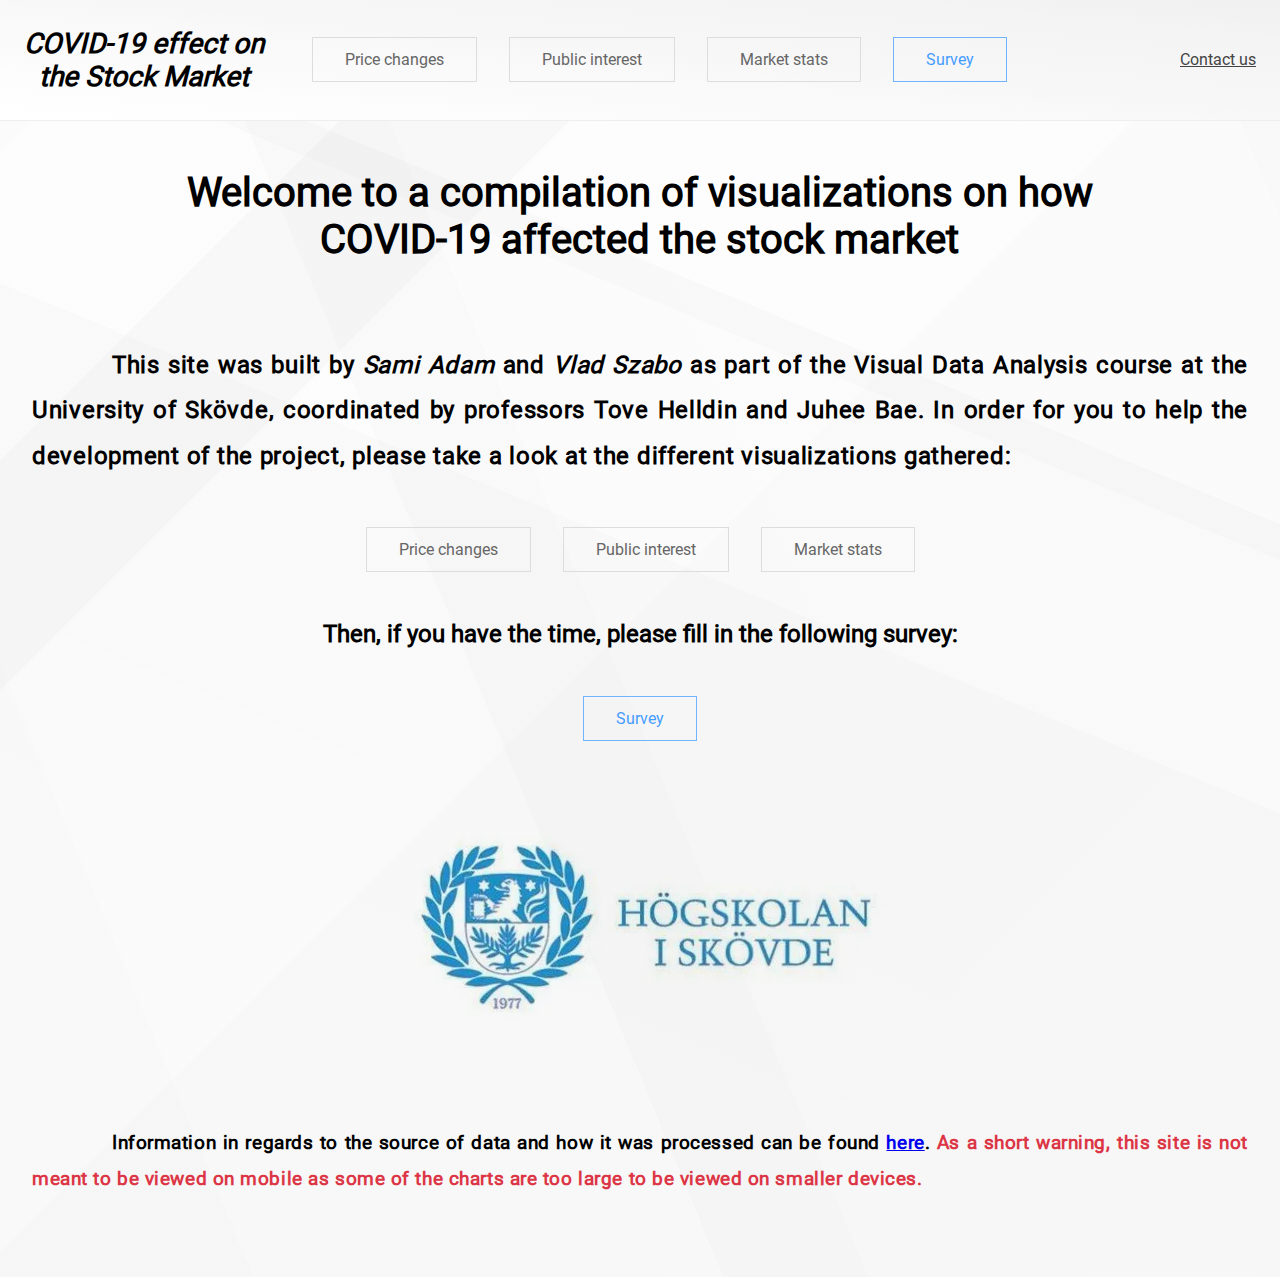
<file: index.html>
<!DOCTYPE HTML>
<html>
<head>  
    <title>COVID-19 effect on the Stock Market </title>
    <link rel="icon" type="image/png" href="/images/favicon.png"/>
    <link rel="stylesheet" href="style/styles.css">
</head>
<body>
    <header>
        <div class="header-content">
            <a class="header-home" href="/"><i><h1>COVID-19 effect on<br>the Stock Market</h1></i></a>
            <a class="header-tab" href="./prices.html">Price changes</a>
            <a class="header-tab" href="./interest.html">Public interest</a>
            <a class="header-tab" href="./market.html">Market stats</a>
            <a class="header-tab header-survey" href="https://forms.gle/mumiy9xMAvL2wThC8" target="_blank">Survey</a>
            <a class="header-contact" href='mailto:a20vlasz@student.his.se,a20samad@student.his.se'>Contact us</a>
        </div>
    </header>

    <main>
        <h1 class="title">Welcome to a compilation of visualizations on how COVID-19 affected the stock market</h1>
        <h2 class="subtitle"><span class="tab"></span>This site was built by <i>Sami Adam</i> and <i>Vlad Szabo</i> as part of the Visual Data Analysis course at the University of Skövde, coordinated by professors Tove Helldin and Juhee Bae. In order for you to help the development of the project, please take a look at the different visualizations gathered:</h2>
        <div class="tabs">
            <a class="header-tab" href="./prices.html">Price changes</a>
            <a class="header-tab" href="./interest.html">Public interest</a>
            <a class="header-tab" href="./market.html">Market stats</a>
        </div>
        <h2 style="text-align: center;">Then, if you have the time, please fill in the following survey:</h2>
        <div class="tabs">
            <a class="header-tab header-survey" href="https://forms.gle/mumiy9xMAvL2wThC8" target="_blank">Survey</a>
        </div>
        <div class="image-wrapper"><img src="images/school_logo.png" alt=""></div>
        <br><br>
        <h3 class="subtitle"><span class="tab"></span>Information in regards to the source of data and how it was processed can be found <a href="https://docs.google.com/document/d/1za9puvPUr0y_YWaMZkM_56Z1aJYdS5eHN9S6mSYQqIg/edit?usp=sharing" target="_black">here</a>. <span class="text-warning"> As a short warning, this site is not meant to be viewed on mobile as some of the charts are too large to be viewed on smaller devices.</span></h3>
    </main>
</body>
</html>
</file>
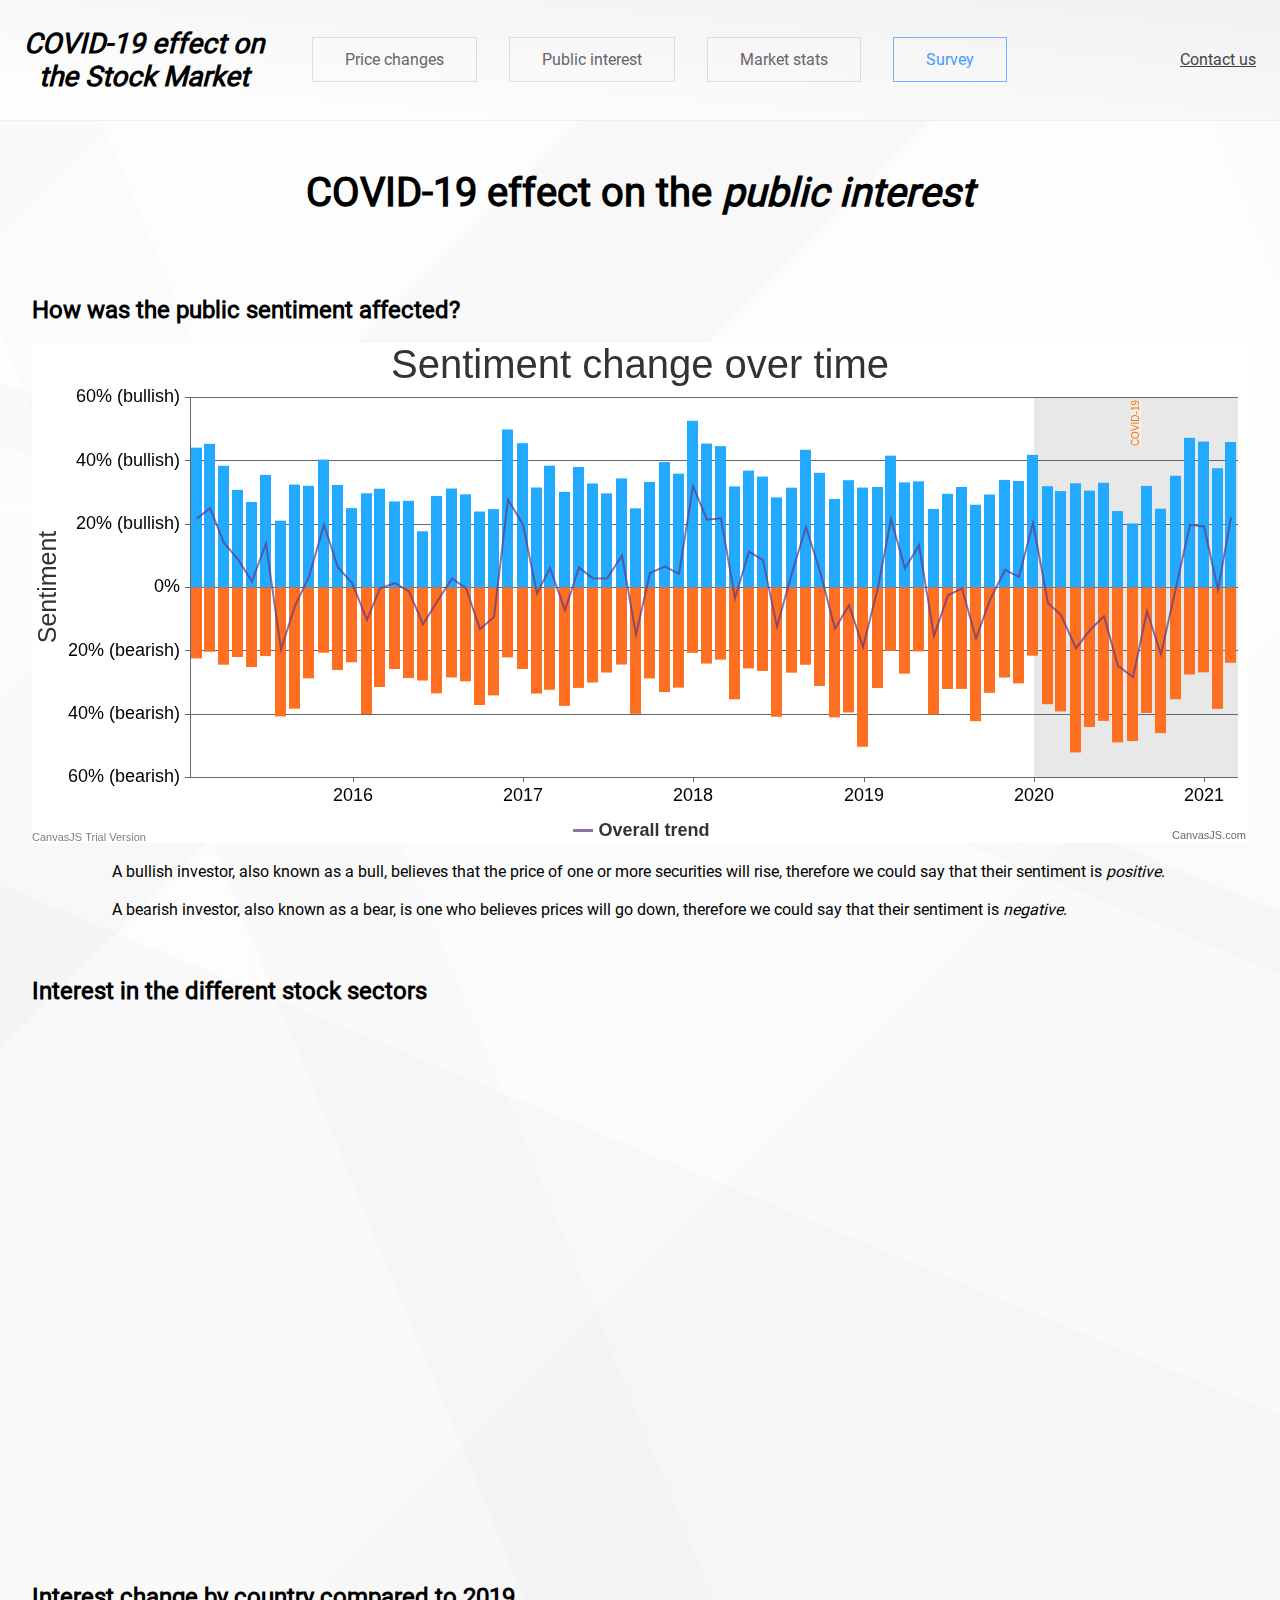
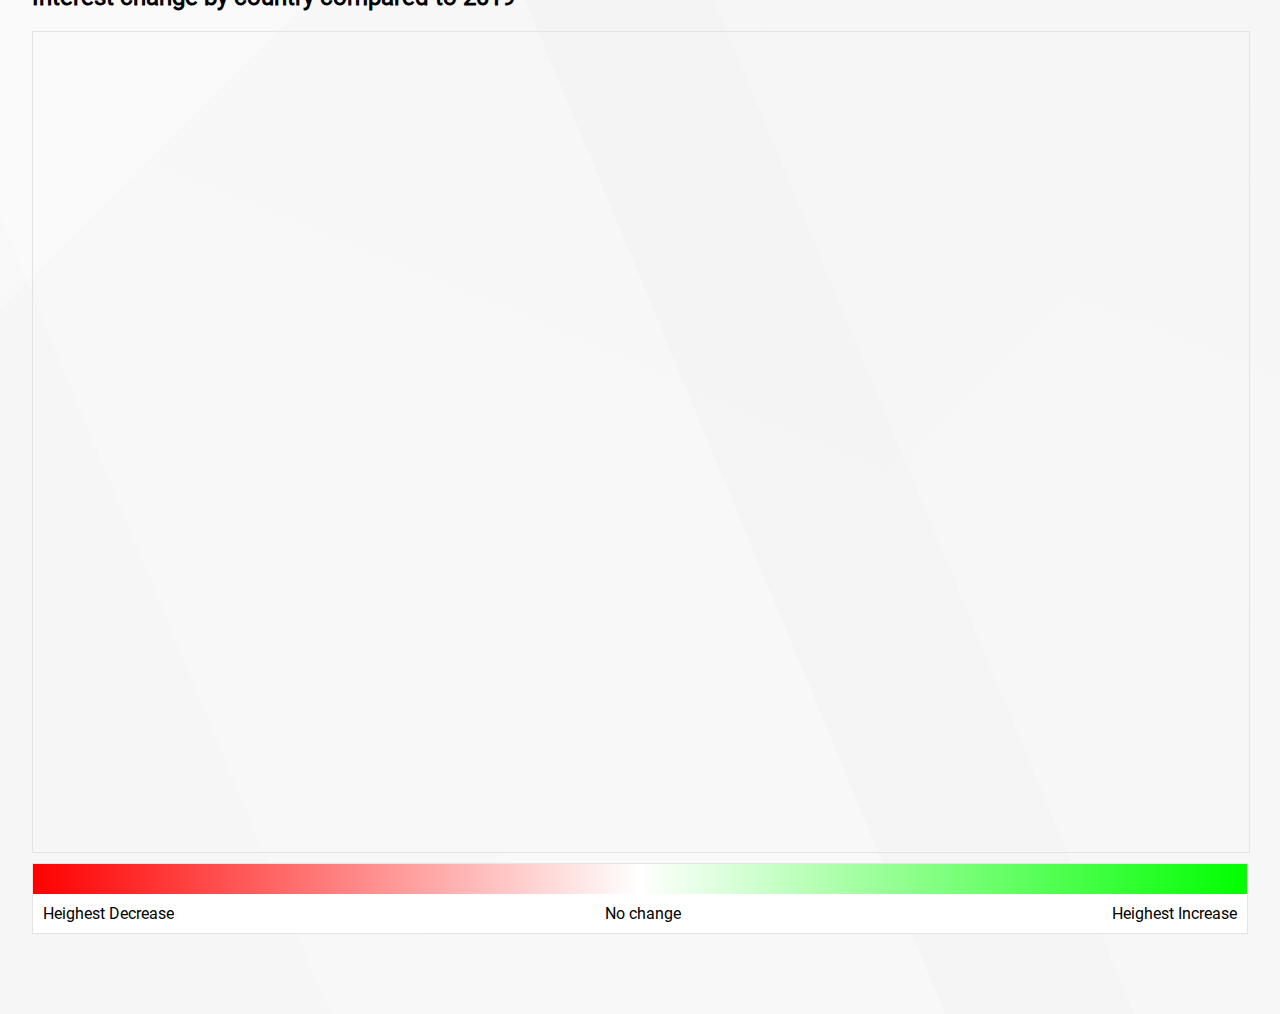
<file: interest.html>
<!DOCTYPE HTML>
<html>

<head>
    <title>COVID-19 effect on the Public Interest</title>
    <link rel="icon" type="image/png" href="/images/favicon.png" />
    <link rel="stylesheet" href="style/styles.css">
</head>

<body>
    <header>
        <div class="header-content">
            <a class="header-home" href="/"><i>
                    <h1>COVID-19 effect on<br>the Stock Market</h1>
                </i></a>
            <a class="header-tab" href="../prices.html">Price changes</a>
            <a class="header-tab" href="../interest.html">Public interest</a>
            <a class="header-tab" href="../market.html">Market stats</a>
            <a class="header-tab header-survey" href="https://forms.gle/mumiy9xMAvL2wThC8" target="_blank">Survey</a>
            <a class="header-contact" href='mailto:a20vlasz@student.his.se,a20samad@student.his.se'>Contact us</a>
        </div>
    </header>

    <main>
        <h1 class="title">COVID-19 effect on the <i>public interest</i></h1>

        <h2>How was the public sentiment affected?</h2>
        <div class="large-chart" id="sentiment"></div>
        <br>
        <p><span class="tab"></span>A bullish investor, also known as a bull, believes that the price of one or more securities will rise, therefore we could say that their sentiment is <i>positive</i>.</p>
        <br>
        <p><span class="tab"></span>A bearish investor, also known as a bear, is one who believes prices will go down, therefore we could say that their sentiment is <i>negative</i>.</p>
        
        <br><br>
        <h2>Interest in the different stock sectors</h2>
        <div class="large-chart" id="interest"></div>

        <br><br>
        <h2>Interest change by country compared to 2019</h2>

        <div id="map-chart-div"></div>
        <div id="legend">
            <div id="map-legend-div"></div>
            <div id="legend-text-div">
                <span>Heighest Decrease</span>
                <span>No change</span>
                <span>Heighest Increase</span>
            </div>
        </div>
    </main>

    <script src="scripts/lib/canvasjs.min.js"></script>
    <script src="scripts/sentiment.js"></script>

    <script src="https://cdn.amcharts.com/lib/4/core.js"></script>
    <script src="https://cdn.amcharts.com/lib/4/charts.js"></script>
    <script src="https://cdn.amcharts.com/lib/4/themes/animated.js"></script>
    <script src="https://cdn.amcharts.com/lib/4/maps.js"></script>
    <script src="https://cdn.amcharts.com/lib/4/geodata/worldLow.js"></script>
    <script src="https://cdn.amcharts.com/lib/4/geodata/data/countries2.js"></script>

    <script src="scripts/interest.js"></script>
    <script src="scripts/interest_by_country_data_tables.js"></script>
    <script src="scripts/interest_by_country.js"></script>


</body>

</html>
</file>
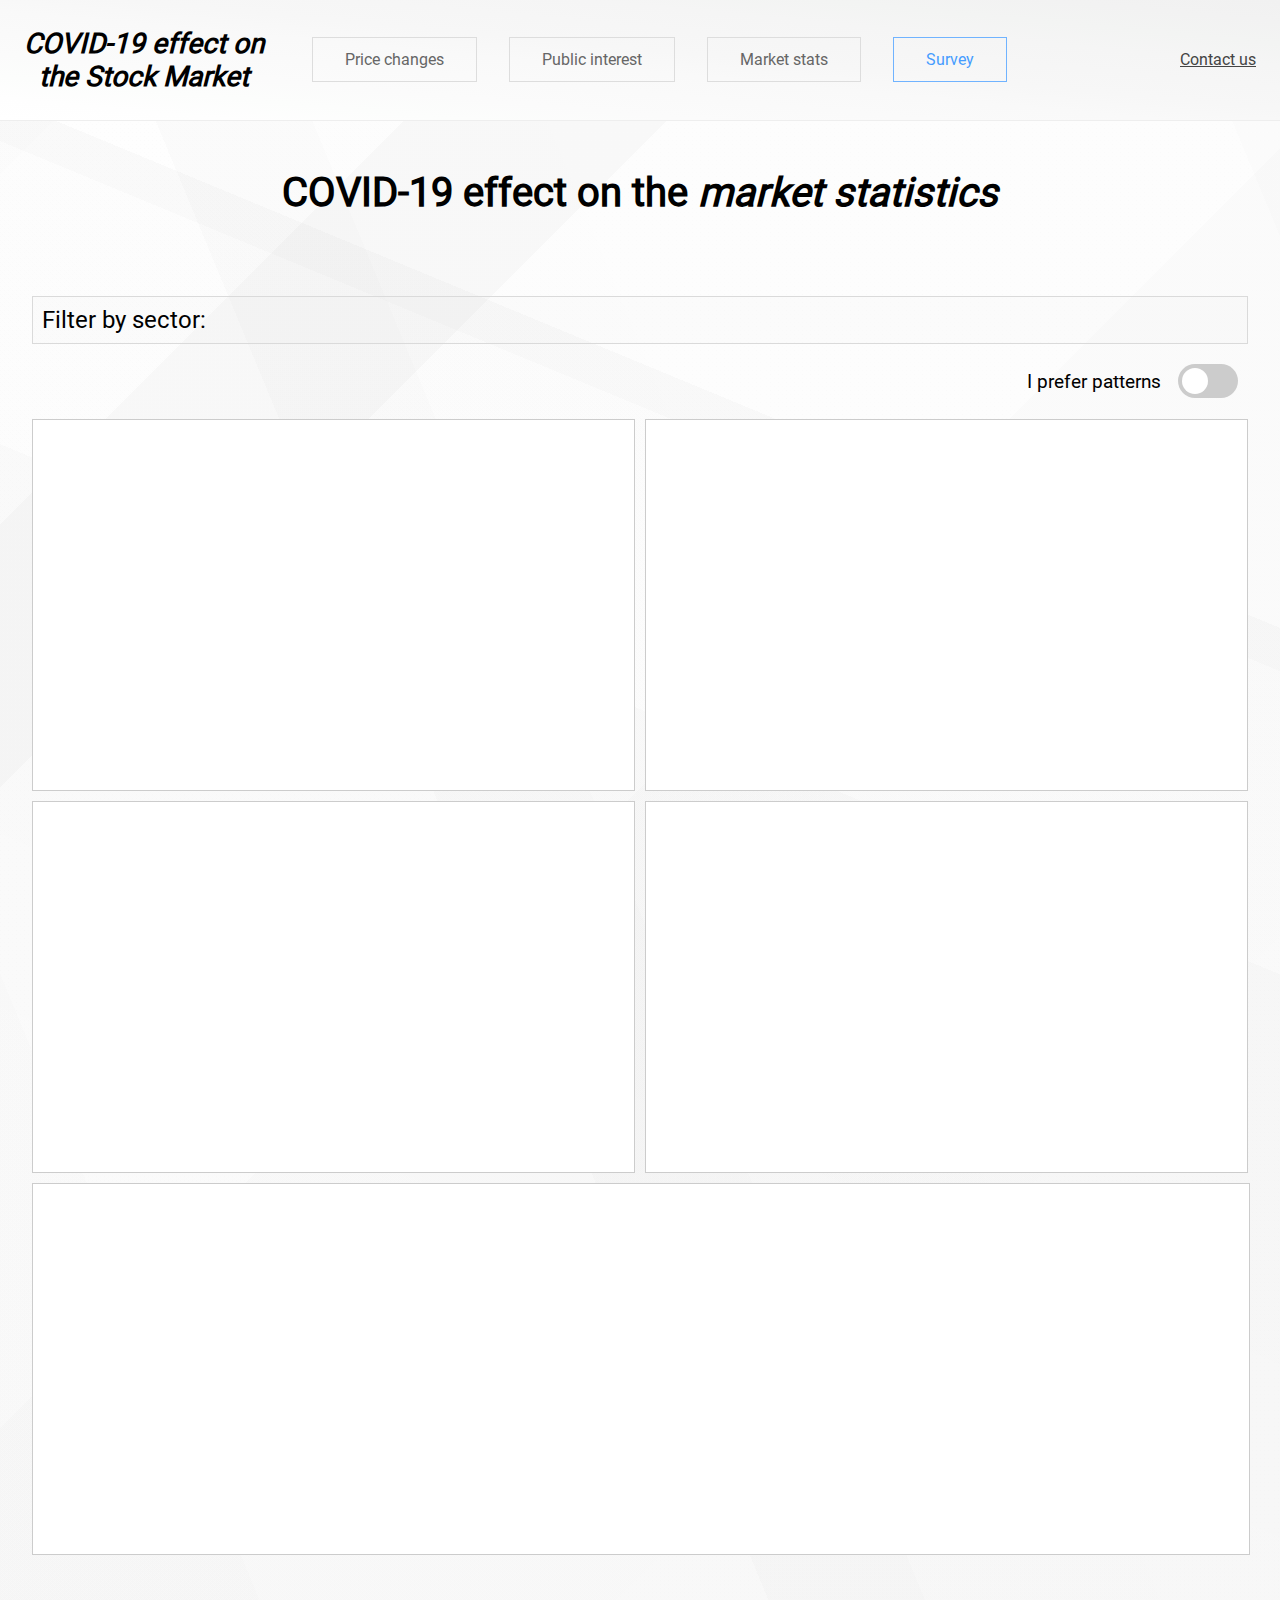
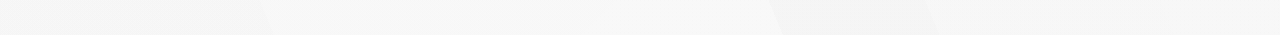
<file: market.html>
<!DOCTYPE HTML>
<html>

<head>
    <title>COVID-19 effect on the Market Statistics </title>
    <link rel="icon" type="image/png" href="/images/favicon.png"/>
    <link rel="stylesheet" href="style/styles.css">
    <script src="scripts/market_share_data_tables.js"></script>
</head>

<body>
    <header>
        <div class="header-content">
            <a class="header-home" href="/"><i>
                    <h1>COVID-19 effect on<br>the Stock Market</h1>
                </i></a>
            <a class="header-tab" href="../prices.html">Price changes</a>
            <a class="header-tab" href="../interest.html">Public interest</a>
            <a class="header-tab" href="../market.html">Market stats</a>
            <a class="header-tab header-survey" href="https://forms.gle/mumiy9xMAvL2wThC8" target="_blank">Survey</a>
            <a class="header-contact" href='mailto:a20vlasz@student.his.se,a20samad@student.his.se'>Contact us</a>
        </div>
    </header>

    <main>
        <h1 class="title">COVID-19 effect on the <i>market statistics</i></h1>

        <div id="sector-filter" style="background: #e2e1e114; margin-bottom: 10px;">
            <div style="display: flex;"><span style="padding: 9px; font-size: 24px;">Filter by sector: </span></div>
        </div>
        <div id="color-blind-div" style="margin-bottom: 10px;">
            <label class="color-blind-switch">
                <input type="checkbox" onchange="colorBlindSwitchToggled(this)">
                <span class="color-blind-slider round"></span>
              </label>

              <span style="padding: 6px;
              font-size: 19px;
              padding-right: 17px;">I prefer patterns</span>
        </div>
        <div id="canvas-charts">
            <div class="row">
                <div class="col left" id="sectorVolumeContainer"></div>
                <div class="col right" id="sectorPercentContainer"></div>
            </div>
            <div class="row" style="margin-top: 10px;">
                <div class="col left" id="sectorMarketCapContainer"></div>
                <div class="col right" id="sectorMarketCapPercentContainer"></div>
            </div>
        </div>

        <div id="am-charts" style="display: none;">
            <div class="row">
                <div class="col left" id="sectorVolumeAmContainer"></div>
                <div class="col right" id="sectorPercentAmContainer"></div>
            </div>
            <div class="row" style="margin-top: 10px;">
                <div class="col left" id="sectorMarketCapAmContainer"></div>
                <div class="col right" id="sectorMarketCapPercentAmContainer"></div>
            </div>
        </div>

        <div class="row" style="margin-top: 10px;">
            <div class="full-width-col" id="industryVolumeContainer"></div>
            <div class="col" style="display: none;" id="industryPercentContainer"></div>
        </div>

    </main>
    <script src="https://cdn.amcharts.com/lib/4/core.js"></script>
    <script src="https://cdn.amcharts.com/lib/4/charts.js"></script>
    <script src="https://www.amcharts.com/lib/4/themes/patterns.js"></script>

    <script src="scripts/lib/canvasjs.min.js"></script>
    <script src="scripts/market_share.js"></script>
</body>

</html>
</file>
<file: style/styles.css>
@font-face {
    font-family: 'Roboto';
    src: url("Roboto-Regular.ttf") format("truetype");
}

body {
    font-family: 'Roboto';
    /* background-image: linear-gradient(283deg, rgba(228, 228, 228,0.04) 0%, rgba(228, 228, 228,0.04) 30%,rgba(130, 130, 130,0.04) 30%, rgba(130, 130, 130,0.04) 49%,rgba(31, 31, 31,0.04) 49%, rgba(31, 31, 31,0.04) 100%),
                      linear-gradient(297deg, rgba(228, 228, 228,0.04) 0%, rgba(228, 228, 228,0.04) 20%,rgba(130, 130, 130,0.04) 20%, rgba(130, 130, 130,0.04) 60%,rgba(31, 31, 31,0.04) 60%, rgba(31, 31, 31,0.04) 100%),
                      linear-gradient(242deg, rgba(228, 228, 228,0.04) 0%, rgba(228, 228, 228,0.04) 29%,rgba(130, 130, 130,0.04) 29%, rgba(130, 130, 130,0.04) 48%,rgba(31, 31, 31,0.04) 48%, rgba(31, 31, 31,0.04) 100%),
                      linear-gradient(90deg, rgb(0,0,0),rgb(0,0,0)); */
                      background-image: linear-gradient(22.5deg, rgba(67, 67, 67, 0.02) 0%, rgba(67, 67, 67, 0.02) 29%,rgba(47, 47, 47, 0.02) 29%, rgba(47, 47, 47, 0.02) 37%,rgba(23, 23, 23, 0.02) 37%, rgba(23, 23, 23, 0.02) 55%,rgba(182, 182, 182, 0.02) 55%, rgba(182, 182, 182, 0.02) 69%,rgba(27, 27, 27, 0.02) 69%, rgba(27, 27, 27, 0.02) 71%,rgba(250, 250, 250, 0.02) 71%, rgba(250, 250, 250, 0.02) 100%),
                                        linear-gradient(67.5deg, rgba(117, 117, 117, 0.02) 0%, rgba(117, 117, 117, 0.02) 14%,rgba(199, 199, 199, 0.02) 14%, rgba(199, 199, 199, 0.02) 40%,rgba(33, 33, 33, 0.02) 40%, rgba(33, 33, 33, 0.02) 48%,rgba(135, 135, 135, 0.02) 48%, rgba(135, 135, 135, 0.02) 60%,rgba(148, 148, 148, 0.02) 60%, rgba(148, 148, 148, 0.02) 95%,rgba(53, 53, 53, 0.02) 95%, rgba(53, 53, 53, 0.02) 100%),
                                        linear-gradient(135deg, rgba(190, 190, 190, 0.02) 0%, rgba(190, 190, 190, 0.02) 6%,rgba(251, 251, 251, 0.02) 6%, rgba(251, 251, 251, 0.02) 18%,rgba(2, 2, 2, 0.02) 18%, rgba(2, 2, 2, 0.02) 27%,rgba(253, 253, 253, 0.02) 27%, rgba(253, 253, 253, 0.02) 49%,rgba(128, 128, 128, 0.02) 49%, rgba(128, 128, 128, 0.02) 76%,rgba(150, 150, 150, 0.02) 76%, rgba(150, 150, 150, 0.02) 100%),
                                        linear-gradient(90deg, #ffffff,#ffffff);
    color: black;
    min-height: 100vh;
    margin: 0;
}

p {
    margin: 0;
}

header {
    border-bottom: 1px solid #eee;
    background-image: linear-gradient(to right top, #ffffff, #fefefe, #fcfdfc, #fbfbfb, #fafafa, #f9f9f9, #f7f7f7, #f6f6f6, #f5f5f5, #f3f4f3, #f2f2f2, #f1f1f1);
}

.title {
    text-align: center;
    margin: 3rem auto 5rem auto;
    font-size: 40px;
    max-width: 80%;
}

.subtitle {
    line-height: 1.9em;
    letter-spacing: .03em;
    text-align: justify;
}

.tabs {
    margin: 3rem 0;
    display: flex;
    justify-content: center;
}

.tab {
    padding-left: 80px;
}

.text-warning {
    color: #dc3545;
}

.image-wrapper {
    width: 100%;
}

.image-wrapper > img {
    display: block;
    margin: 0 auto;
}

.header-content {
    max-width: 1300px;
    margin: 0 auto;
    padding: .5rem 1.5rem;
    display: flex;
    flex-direction: row;
    align-items: center;
}

.header-home {
    text-align: center;
    text-decoration: none;
    color: black;
    font-size: 14px;
    margin-right: 2rem;
}

.header-tab {
    border: 1px solid #ddd;
    text-decoration: none;
    color: #666;
    padding: .75rem 2rem;
    margin: 0 1rem;
}

.header-contact {
    color: #444;
    margin-left: auto;
}

.header-survey {
    border: 1px solid rgb(112, 179, 255);
    color: rgb(69, 156, 255);
}

.header-tab:hover {
    background: #f3f3f3;
}

.header-survey:hover {
    background: rgba(112, 179, 255, 0.1); 
}

main {
    max-width: 1300px;
    margin: 0 auto 5rem auto;
    padding: 0 2rem;
}

table {
    width: 100%;
    text-align: center;
}


.history-table {
    border: 1px solid lightgray;
    border-collapse: collapse;
    max-width: 1100px;
    margin: 0 auto;
}

.history-table__header {
    border-bottom: 1px solid lightgray;
    display: flex;
    justify-content: space-between;
    text-align: center;
}

.history-table__content {
    padding: 1rem 2rem 1rem;
}

.history-table__header-sector {
    min-width: 240px;
    text-align: center;
    border-right: 1px solid lightgray;
    margin: 0;
    padding: 2.2rem 0;
}

.history-table__header-change {
    width: 100%;
}

.history-table__header-change__description {
    position: relative;
    height: 30px;
    font-size: 12px;
}

.history-table__header-change__description > span {
    position: absolute;
    font-weight: 300;
}

.historical-sector {
    display: flex;
    width: 100%;
    justify-content: space-between;   
}

.historical-footer {
    padding: .5rem 2rem 1.25rem 2rem;
}

.historical-legend {
    width: 811px;
    display: flex;
    margin-left: auto;
    flex-direction: row;
    justify-content: center;
    align-items: center;
}

.historical-legend__detail {
    margin-left: 4rem;
    text-align: center;
}


.historical-legend__title {
    text-align: center;
}

.historical-legend__title h3,
.historical-legend__detail h3{
    margin-bottom: .3rem;
}


.historical-scale {
    height: 120px;
    width: 15px;
    margin: 0 .5rem 0 2rem;
    border: .5px solid black;
    background: linear-gradient(to bottom, rgba(0, 255, 0, 0.8), rgba(0, 0, 0, 0.9), rgba(255, 0, 0, 0.8));
    background-repeat: no-repeat;
}

.historical-scale__explanation {
    display: flex;
    justify-content: space-between;
    flex-direction: column;
    height: 120px;
    max-width: 350px;
}

.historical-scale__explanation > p {
    margin: 0;
    font-size: 11px;
}

.industry-table {
    max-width: 1100px;
    margin: 0 auto;
}

.industry-table, 
.industry-table th, 
.industry-table tr, 
.industry-table td {
    border: 1px solid lightgray;
    border-collapse: collapse;
}
td {
    padding: 1.5rem;
}

.chart {
    margin: 0 auto;
    width: 600px;
    height: 200px;
}

.large-chart {
    width: 100%;
    height: 500px;
}




#sector-filter {
    background: #e2e1e159;
    margin-bottom: 10px;
    border: #dadada;
    border-width: 1px;
    border-style: solid;
}

.sector-filter-item {
    display: inline-flex;
    flex-direction: row;
    padding: 5px;
}

.sector-filter-item input {
    height: 18px;
    width: 18px;
    background-color: #eee;  
}

.sector-filter-item span {
    display: inline-block;
    padding-left: 10px;
    padding-top: 3px;
    font-size: 16px;
    user-select: none;
}

.row:after {
    content: "";
    display: table;
    clear: both;
}

.col {
    float: left;
    width: calc(50% - 7px);
    height: 370px;
    border: solid #cccccc 1px;
    background-color: white;
    overflow: hidden;
}
.col.right {
    margin-left: 5px;
}

.col.left {
    margin-right: 5px;
}

.full-width-col {
    float: left;
    width: 100%;
    height: 370px;
    border: solid #cccccc 1px;
    background-color: white;
    overflow: hidden;
}



.container {
    margin-left: 15px;
    display: inline-block;
    position: relative;
    padding-left: 35px;
    margin-bottom: 12px;
    cursor: pointer;
    font-size: 18px;
    -webkit-user-select: none;
    -moz-user-select: none;
    -ms-user-select: none;
    user-select: none;
  }
  
  /* Hide the browser's default checkbox */
  .container input {
    position: absolute;
    opacity: 0;
    cursor: pointer;
    height: 0;
    width: 0;
  }
  
  /* Create a custom checkbox */
  .checkmark {
    position: absolute;
    top: 0;
    left: 0;
    height: 22px;
    width: 22px;
    background-color: #cae;
  }
  
  /* On mouse-over, add a grey background color */
  .container:hover input ~ .checkmark {
    background-color: #caa;
  }
  
  /* When the checkbox is checked, add a blue background */
  .container input:checked ~ .checkmark {
    background-color: #123456;
  }
  
  /* Create the checkmark/indicator (hidden when not checked) */
  .checkmark:after {
    content: "";
    position: absolute;
    display: none;
  }
  
  /* Show the checkmark when checked */
  .container input:checked ~ .checkmark:after {
    display: block;
  }
  
  /* Style the checkmark/indicator */
  .container .checkmark:after {
    left: 7px;
    top: 3px;
    width: 5px;
    height: 10px;
    border: solid white;
    border-width: 0 3px 3px 0;
    -webkit-transform: rotate(45deg);
    -ms-transform: rotate(45deg);
    transform: rotate(45deg);
  }


  
#map-chart-div {
    width: calc(100% - 20px);
    border: solid #e4e4e4;
    border-width: 1px;
    height: 800px;
    margin-bottom: 10px;
    padding: 10px;
}

#legend {
    color: black;
    background-color: white;
    border: solid #e4e4e4;
    border-width: 1px;
}

#map-legend-div {
    width: 100%;
    height: 30px;
    background-image: linear-gradient(to left, #0f0, white, red);
    position: relative;
    display: block;
  }

  #legend-text-div {
    display: flex;
    justify-content: space-between;
    padding: 10px;
}

#color-blind-div {
    display: flex;
    flex-flow: row-reverse;
    padding: 10px;
}



.color-blind-switch {
    position: relative;
    display: inline-block;
    width: 60px;
    height: 34px;
  }
  
  .color-blind-switch input { 
    opacity: 0;
    width: 0;
    height: 0;
  }
  
  .color-blind-slider {
    position: absolute;
    cursor: pointer;
    top: 0;
    left: 0;
    right: 0;
    bottom: 0;
    background-color: #ccc;
    -webkit-transition: .4s;
    transition: .4s;
  }
  
  .color-blind-slider:before {
    position: absolute;
    content: "";
    height: 26px;
    width: 26px;
    left: 4px;
    bottom: 4px;
    background-color: white;
    -webkit-transition: .4s;
    transition: .4s;
  }
  
  .color-blind-switch input:checked + .color-blind-slider {
    background-color: #2196F3;
  }
  
  .color-blind-switch input:focus + .color-blind-slider {
    box-shadow: 0 0 1px #2196F3;
  }
  
  .color-blind-switch input:checked + .color-blind-slider:before {
    -webkit-transform: translateX(26px);
    -ms-transform: translateX(26px);
    transform: translateX(26px);
  }
  
  /* Rounded sliders */
  .color-blind-slider.round {
    border-radius: 34px;
  }
  
  .color-blind-slider.round:before {
    border-radius: 50%;
  }
</file>
